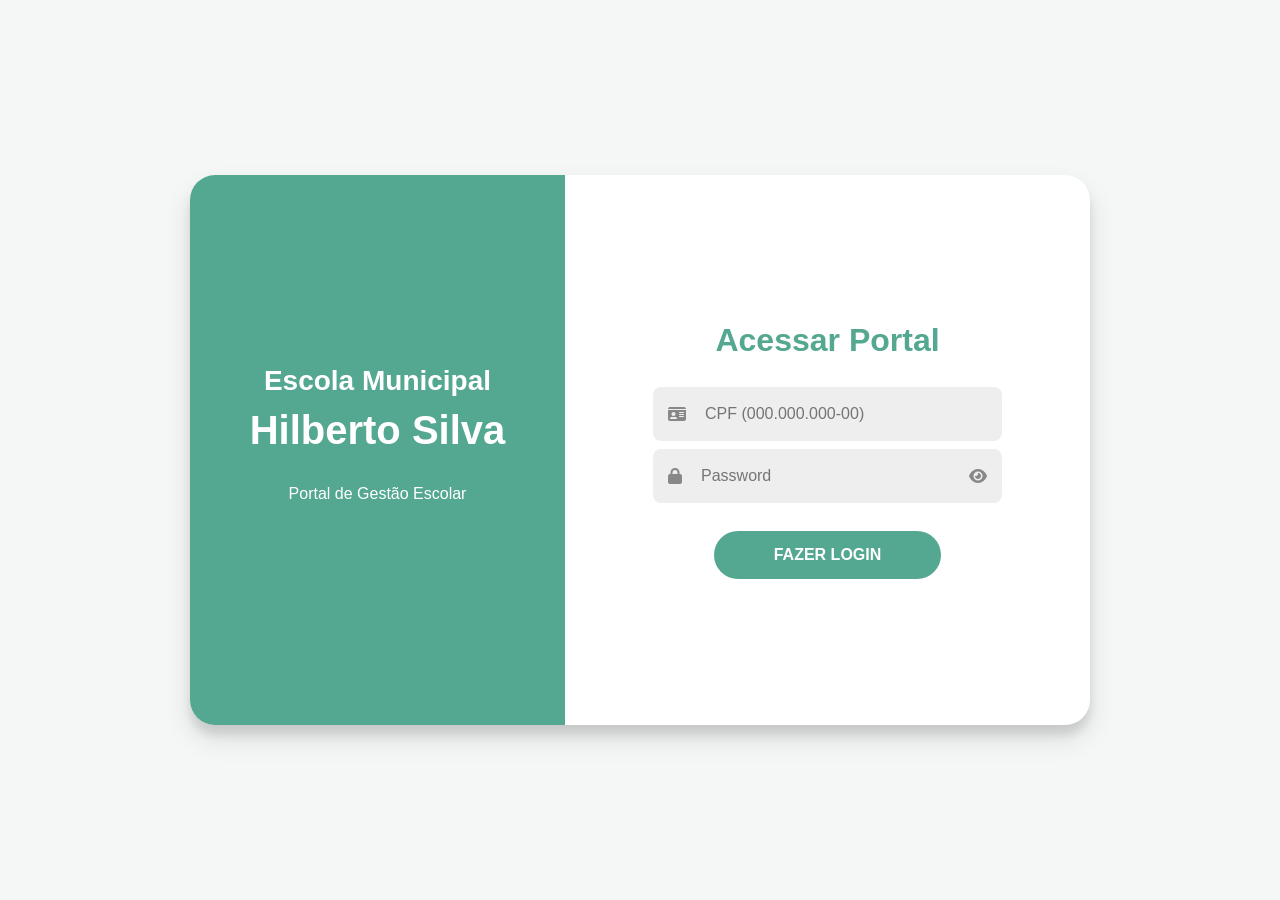
<file: Sprint3/wwwroot/index.html>
﻿<!DOCTYPE html>
<html lang="pt-BR">
<head>
    <meta charset="UTF-8">
    <meta name="viewport" content="width=device-width, initial-scale=1.0">
    <title>Auth - Hilberto Silva</title>
    <link href="https://cdn.jsdelivr.net/npm/bootstrap@5.3.3/dist/css/bootstrap.min.css" rel="stylesheet">
    <link rel="stylesheet" href="https://cdnjs.cloudflare.com/ajax/libs/font-awesome/6.5.1/css/all.min.css">
    <style>
        :root {
            --primary-green: #54a790;
            --dark-text: #2E4D68;
        }

        body {
            background-color: #f4f7f6;
            height: 100vh;
            display: flex;
            align-items: center;
            justify-content: center;
            font-family: 'Segoe UI', Tahoma, Geneva, Verdana, sans-serif;
        }

        .auth-container {
            max-width: 900px;
            width: 100%;
            min-height: 550px;
            background: #fff;
            border-radius: 25px;
            overflow: hidden;
            box-shadow: 0 14px 28px rgba(0,0,0,0.1), 0 10px 10px rgba(0,0,0,0.1);
            display: flex;
            flex-direction: column;
        }

        /* Painel Esquerdo (Verde) */
        .panel-left {
            background-color: var(--primary-green);
            color: white;
            display: flex;
            flex-direction: column;
            align-items: center;
            justify-content: center;
            padding: 40px;
            text-align: center;
        }

            .panel-left h1 {
                font-weight: bold;
                font-size: 2.5rem;
            }

            .panel-left p {
                margin: 20px 0 30px;
                font-weight: 300;
            }

        .btn-ghost {
            background: transparent;
            border: 2px solid white;
            color: white;
            border-radius: 50px;
            padding: 10px 45px;
            font-weight: bold;
            transition: 0.3s;
        }

            .btn-ghost:hover {
                background: white;
                color: var(--primary-green);
            }

        /* Painel Direito (Formulário) */
        .panel-right {
            padding: 40px;
            display: flex;
            flex-direction: column;
            align-items: center;
            justify-content: center;
        }

            .panel-right h2 {
                color: var(--primary-green);
                font-weight: bold;
                margin-bottom: 20px;
            }

        .social-container {
            margin: 20px 0;
        }

            .social-container a {
                border: 1px solid #ddd;
                border-radius: 50%;
                display: inline-flex;
                justify-content: center;
                align-items: center;
                margin: 0 5px;
                height: 40px;
                width: 40px;
                color: #333;
                text-decoration: none;
            }

        .input-group {
            background-color: #eee;
            border: none;
            border-radius: 8px;
            margin: 8px 0;
            padding: 5px 15px;
            width: 100%;
            display: flex;
            align-items: center;
        }

            .input-group i {
                color: #888;
                margin-right: 10px;
            }

            .input-group input {
                background: transparent;
                border: none;
                padding: 10px;
                outline: none;
                flex: 1;
            }

        .toggle-password {
            margin-right: 0 !important;
            cursor: pointer;
            transition: color 0.3s;
        }

            .toggle-password:hover {
                color: var(--primary-green);
            }

        .btn-signup {
            background-color: var(--primary-green);
            border: none;
            color: white;
            border-radius: 50px;
            padding: 12px 60px;
            font-weight: bold;
            margin-top: 20px;
            transition: 0.3s;
        }

            .btn-signup:hover {
                background-color: #458d7a;
                transform: scale(1.05);
            }
    </style>
</head>
<body>

    <div class="auth-container">
        <div class="row g-0 flex-grow-1 w-100">
            <div class="col-md-5 panel-left">
                <h3><b>Escola Municipal</b></h3>
                <h1>Hilberto Silva</h1>
                <p>Portal de Gestão Escolar</p>
            </div>

            <div class="col-md-7 panel-right">
                <h2 id="formTitle">Acessar Portal</h2>

                <form id="authForm" class="w-100 px-lg-5" novalidate>

                    <div class="input-group">
                        <i class="fas fa-id-card"></i>
                        <input type="text" id="inputCpf" placeholder="CPF (000.000.000-00)" maxlength="14">
                    </div>
                    <div class="input-group">
                        <i class="fas fa-lock"></i>
                        <input type="password" id="inputSenha" placeholder="Password">
                        <i class="fas fa-eye toggle-password" id="btnToggleSenha"></i>
                    </div>

                    <div id="alertBox" class="alert alert-danger d-none mt-3 p-2 small"></div>

                    <div class="text-center">
                        <button type="submit" id="btnAction" class="btn-signup">FAZER LOGIN</button>
                    </div>
                </form>
            </div>
        </div>
    </div>

    <script src="app.js"></script>
</body>
</html>
</file>
